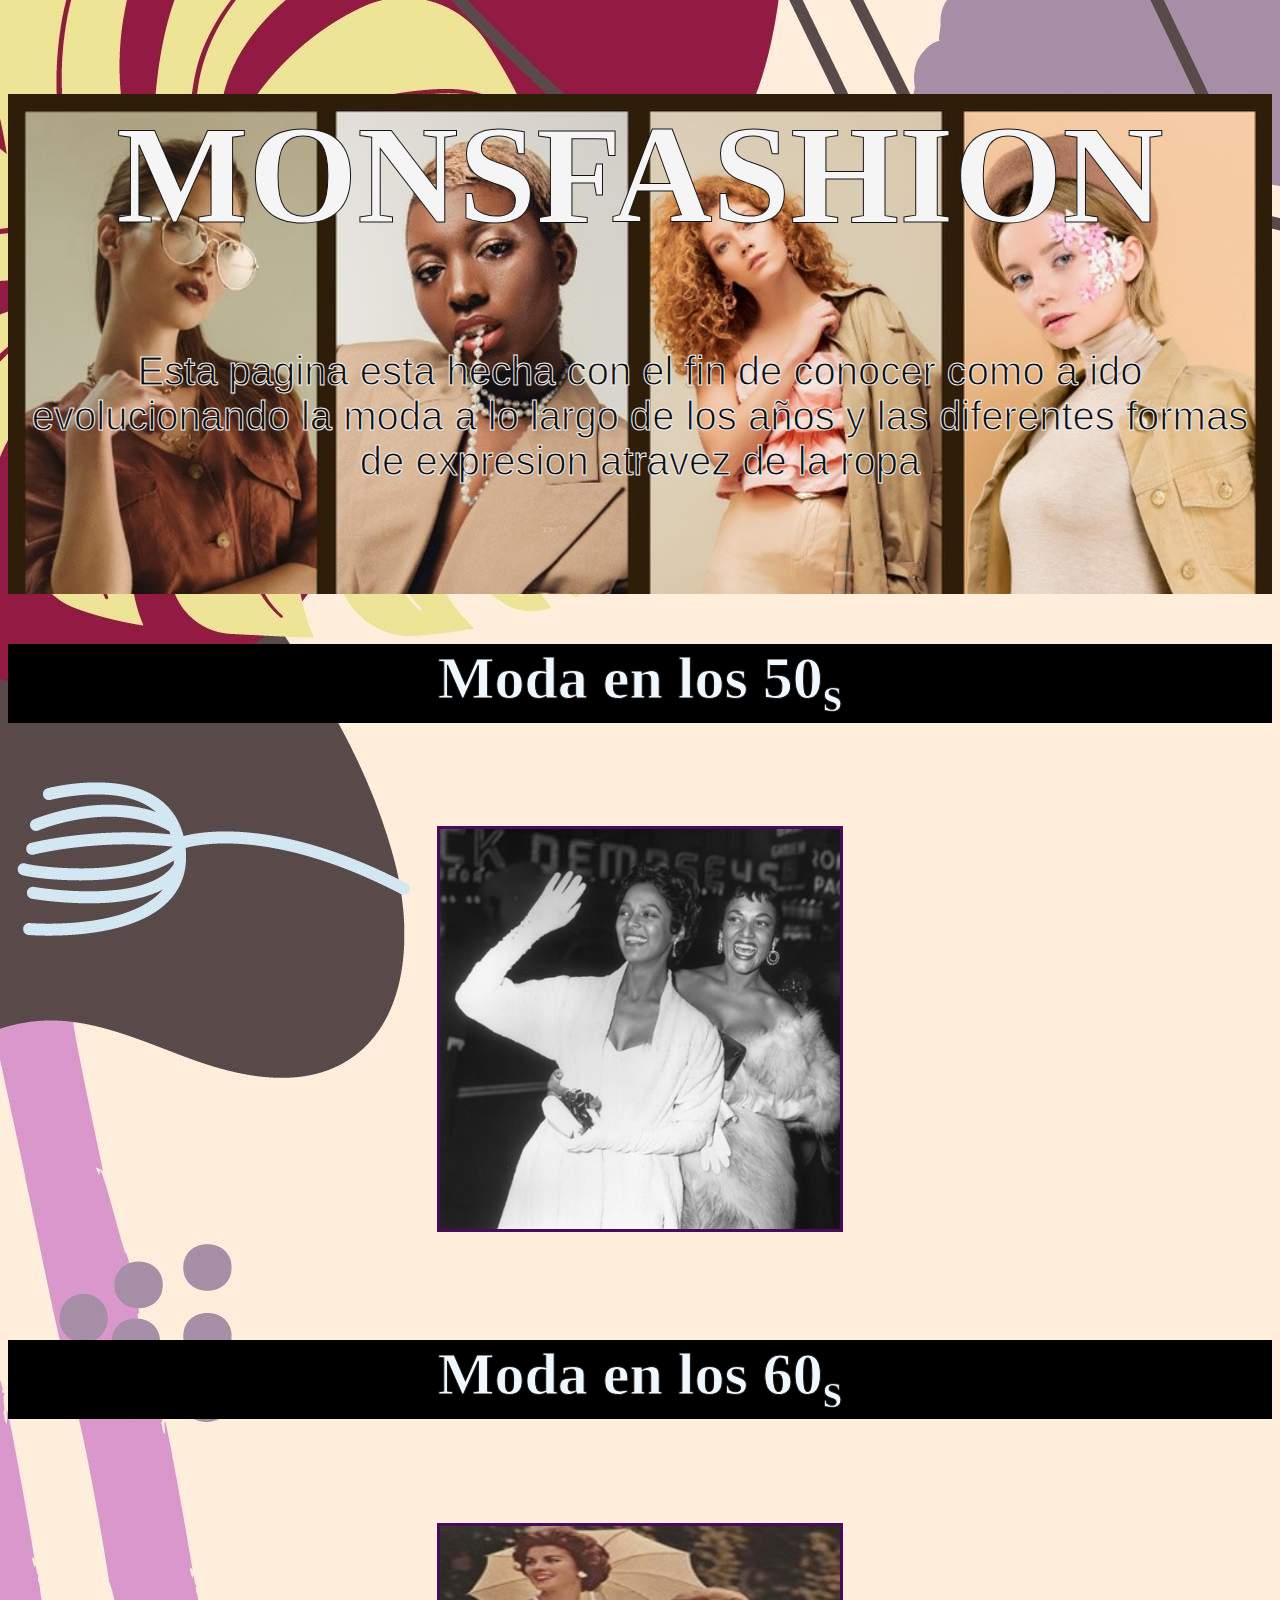
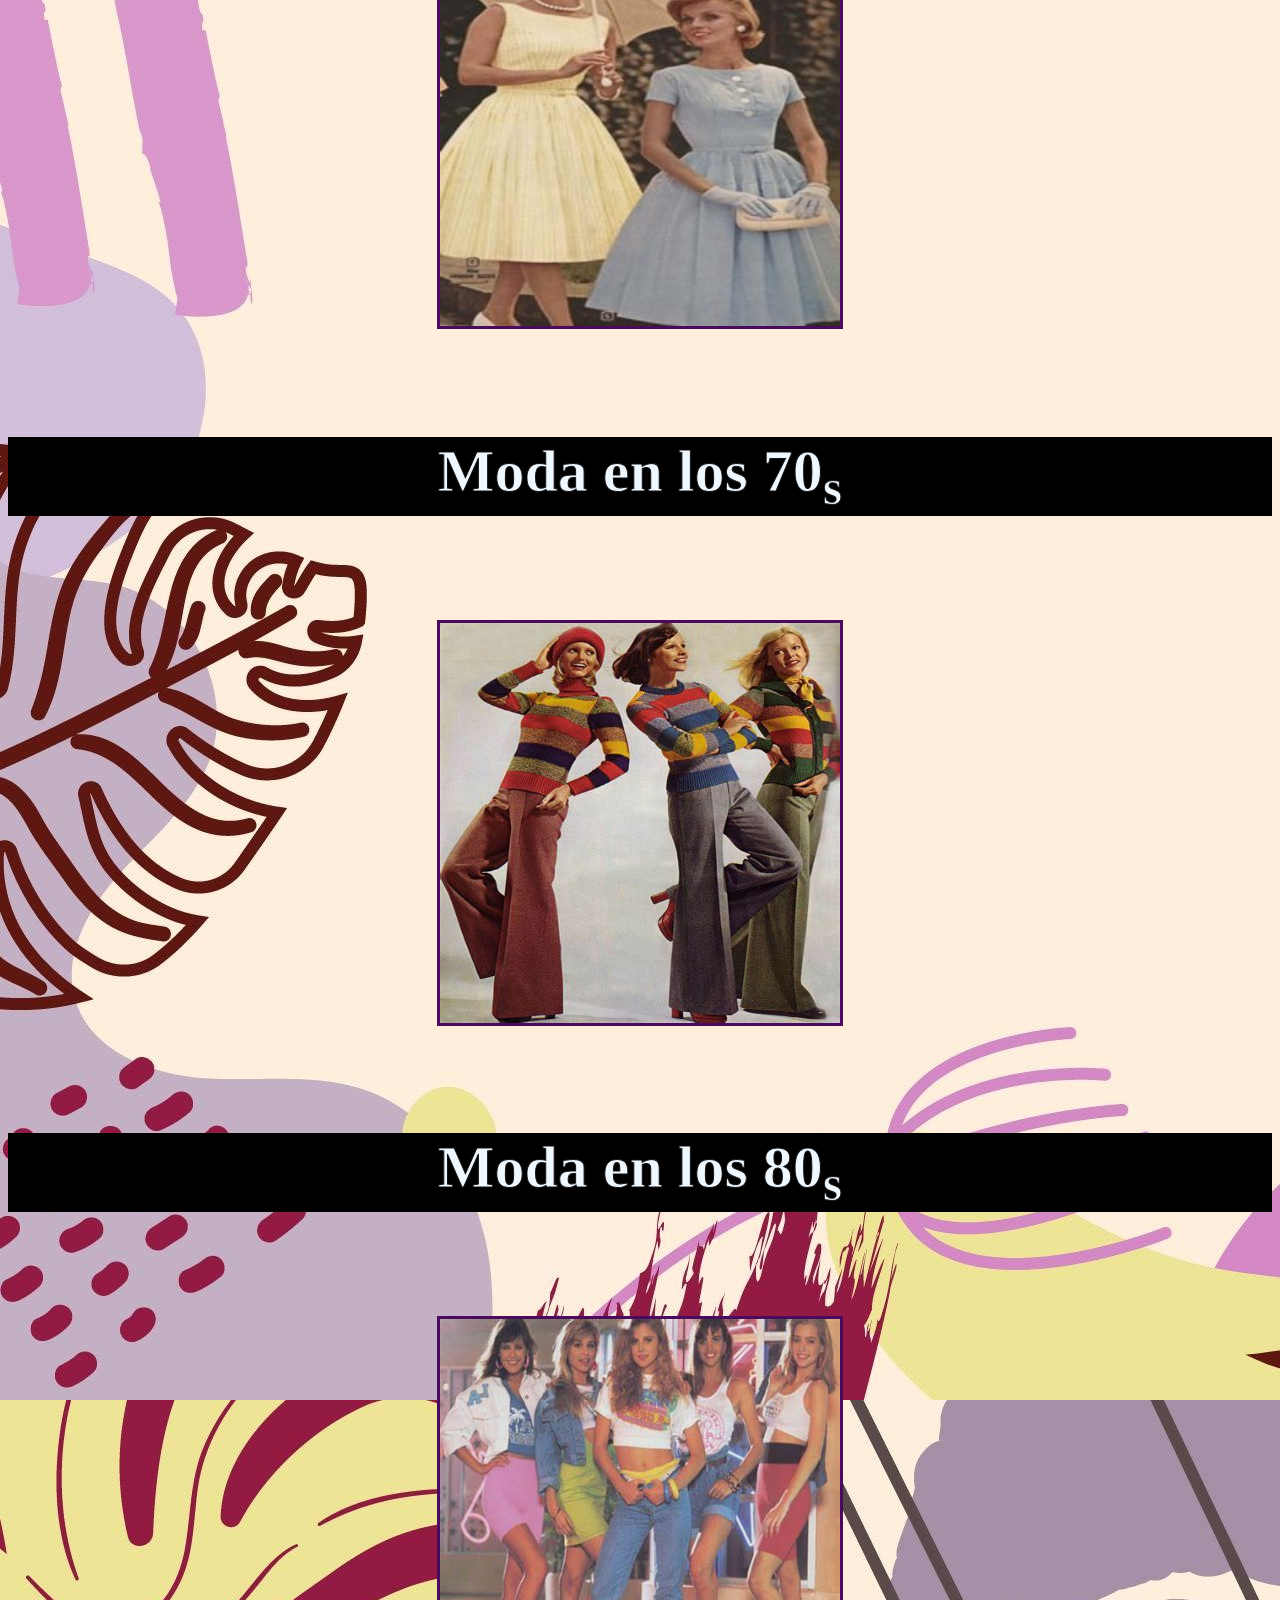
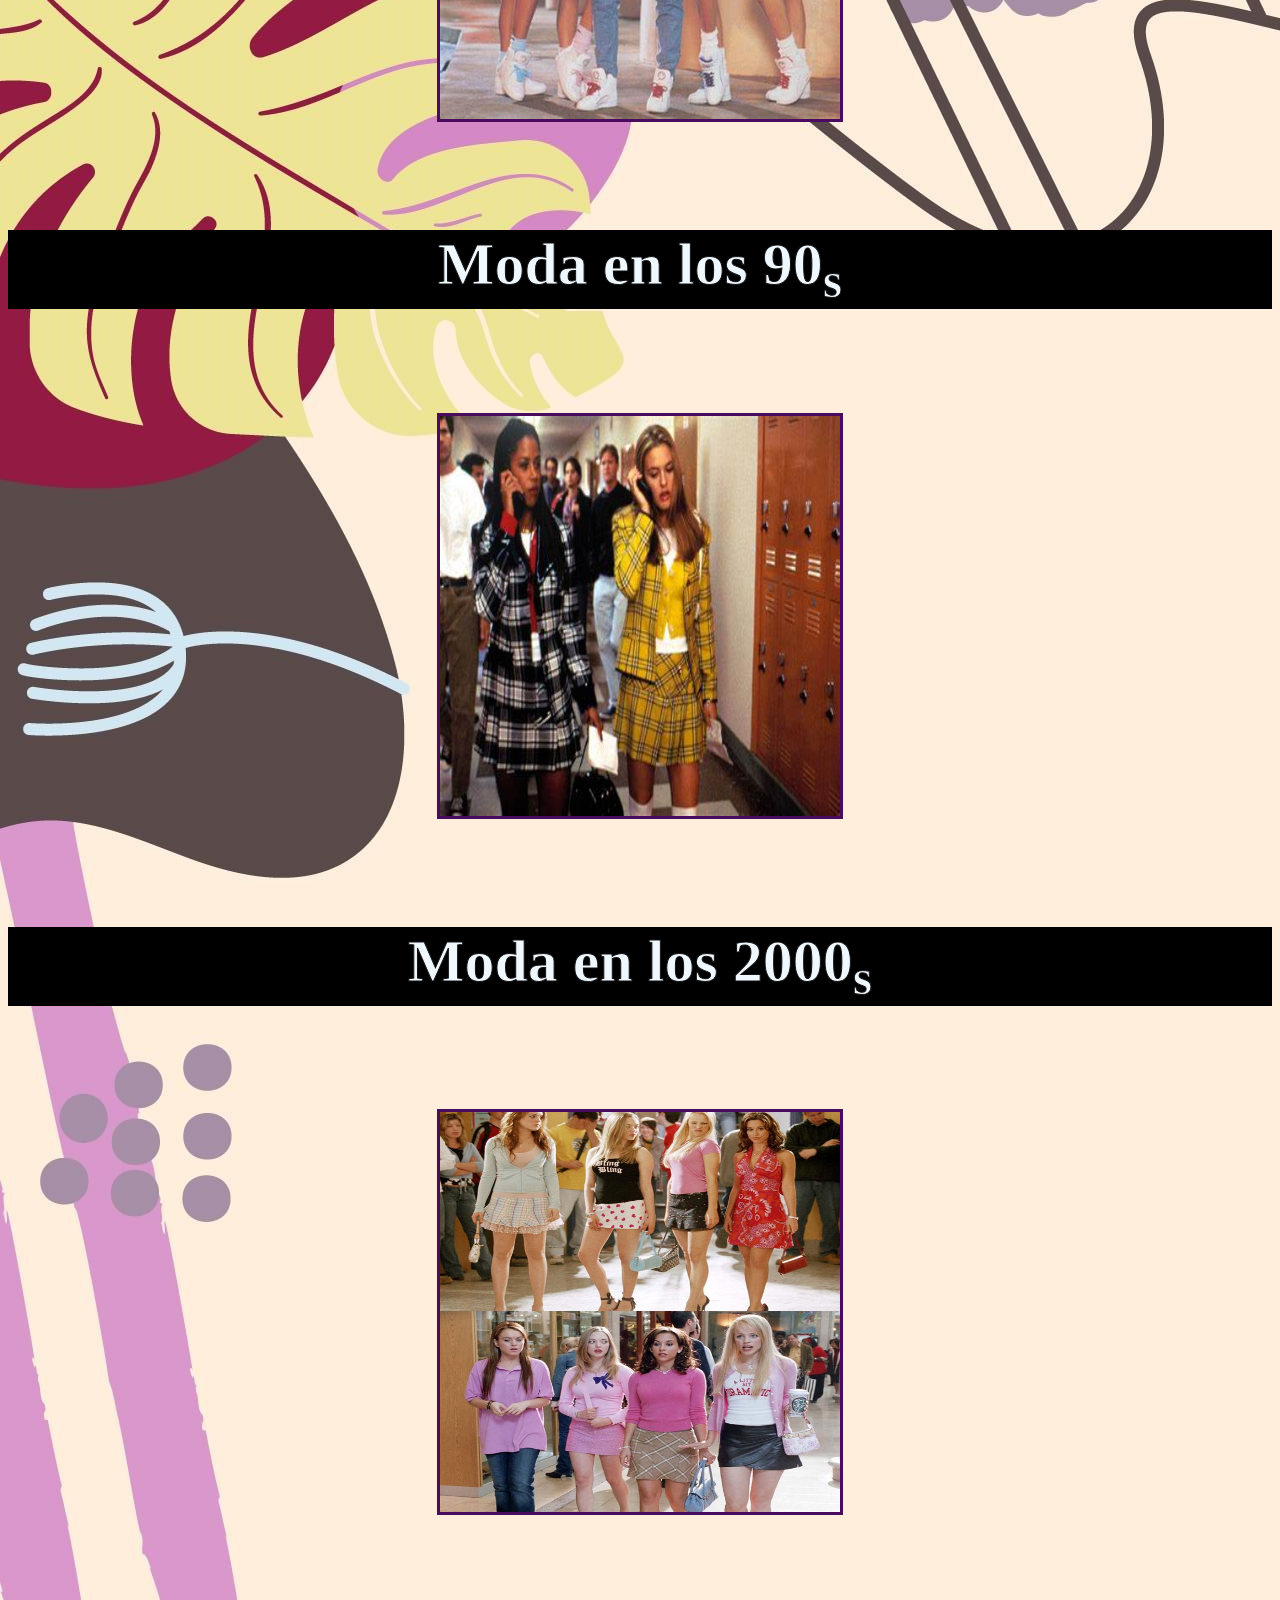
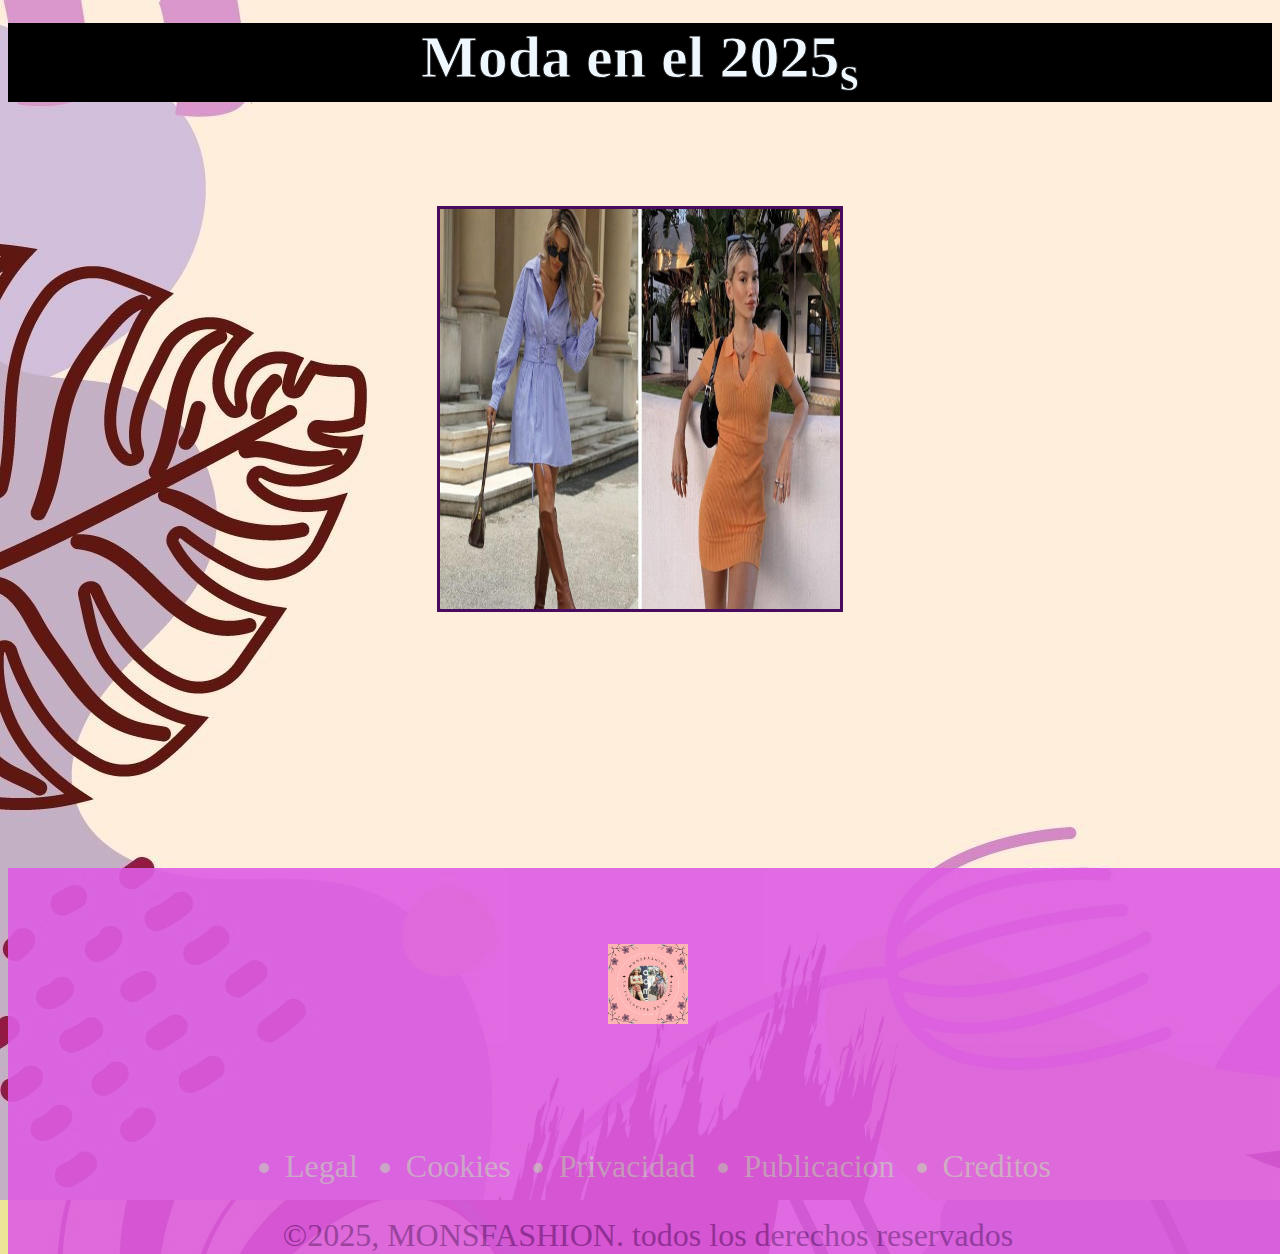
<file: index.html>
<!DOCTYPE html>
<html lang="en">
<head>
    <meta charset="UTF-8">
    <meta http-equiv="X-UA-Compatible" content="IE=edge">
    <meta name="viewport" content="width=device-width, initial-scale=1.0">
    <title>MONSFASHION</title>
    <link rel="icon" href="img/logo.png">
    <link rel="stylesheet" href="style.css">
</head>
<body>
    <section>
<h1 >MONSFASHION</h1>
<p class="titulo">Esta pagina esta hecha con el fin de conocer como a ido evolucionando la moda a lo largo de los años y las diferentes formas 
    de expresion atravez de la ropa</p>
    </section>
    <center><h2>Moda en los 50<sub>s</sub></h2></center>
    <br><br><br>
    <center><a href="50s.html"><img src="img/1. 50s.jpg" height="400px" width="400px"></a></center>
    <br><br><br>
    <center><h2>Moda en los 60<sub>s</sub></h2></center>
    <br><br><br>
    <center><a href="60s.html"><img src="img/1.60s.jpg" height="400px" width="400px"></a></center>
    <br><br><br>
    <center><h2>Moda en los 70<sub>s</sub></h2></center>
    <br><br><br>
    <center><a href="70s.html"><img src="img/años 70.jpg" height="400px" width="400px"></a></center>
    <br><br><br>
    <center><h2>Moda en los 80<sub>s</sub></h2></center>
    <br><br><br>
    <center><a href="80s.html"><img src="img/80 años.jpg" height="400px" width="400px"></a></center>
    <br><br><br>
    <center><h2>Moda en los 90<sub>s</sub></h2></center>
    <br><br><br>
    <center><a href="90s.html"><img src="img/90s.jpg"   height="400px"  width="400px"></a></center>
    <br><br><br>
    <center><h2>Moda en los 2000<sub>s</sub></h2></center>
    <br><br><br>
    <center><a href="2000.html"><img src="img/200s.jpg" height="400px" width="400px"></a></center>
    <br><br><br>
    <center><h2>Moda en el 2025<sub>s</sub></h2></center>
    <br><br><br>
    <center><a href="2025.html"><img src="img/2025.jpg" height="400px" width="400px"></a></center>
<br> <br><br><br><br><br> <br><br><br><br><br><br><br><br>
   <footer>
        <div class="social-icons-container">
            <a href="https://www.youtube.com/watch?v=HRvy6U5YNKM" target="_blank" class="social-icon"></a> 
        </div>
        <ul class="footer-menu-container">
            <li class="menu-item">Legal</li>
            <li class="menu-item">Cookies</li>
            <li class="menu-item">Privacidad</li>
            <li class="menu-item">Publicacion</li>
            <li class="menu-item">Creditos</li>
        </ul>
       <center><span class="copyright">&copy;2025, MONSFASHION. todos los derechos reservados</span></center>
             </footer> 
    
</body>
</html>
</file>
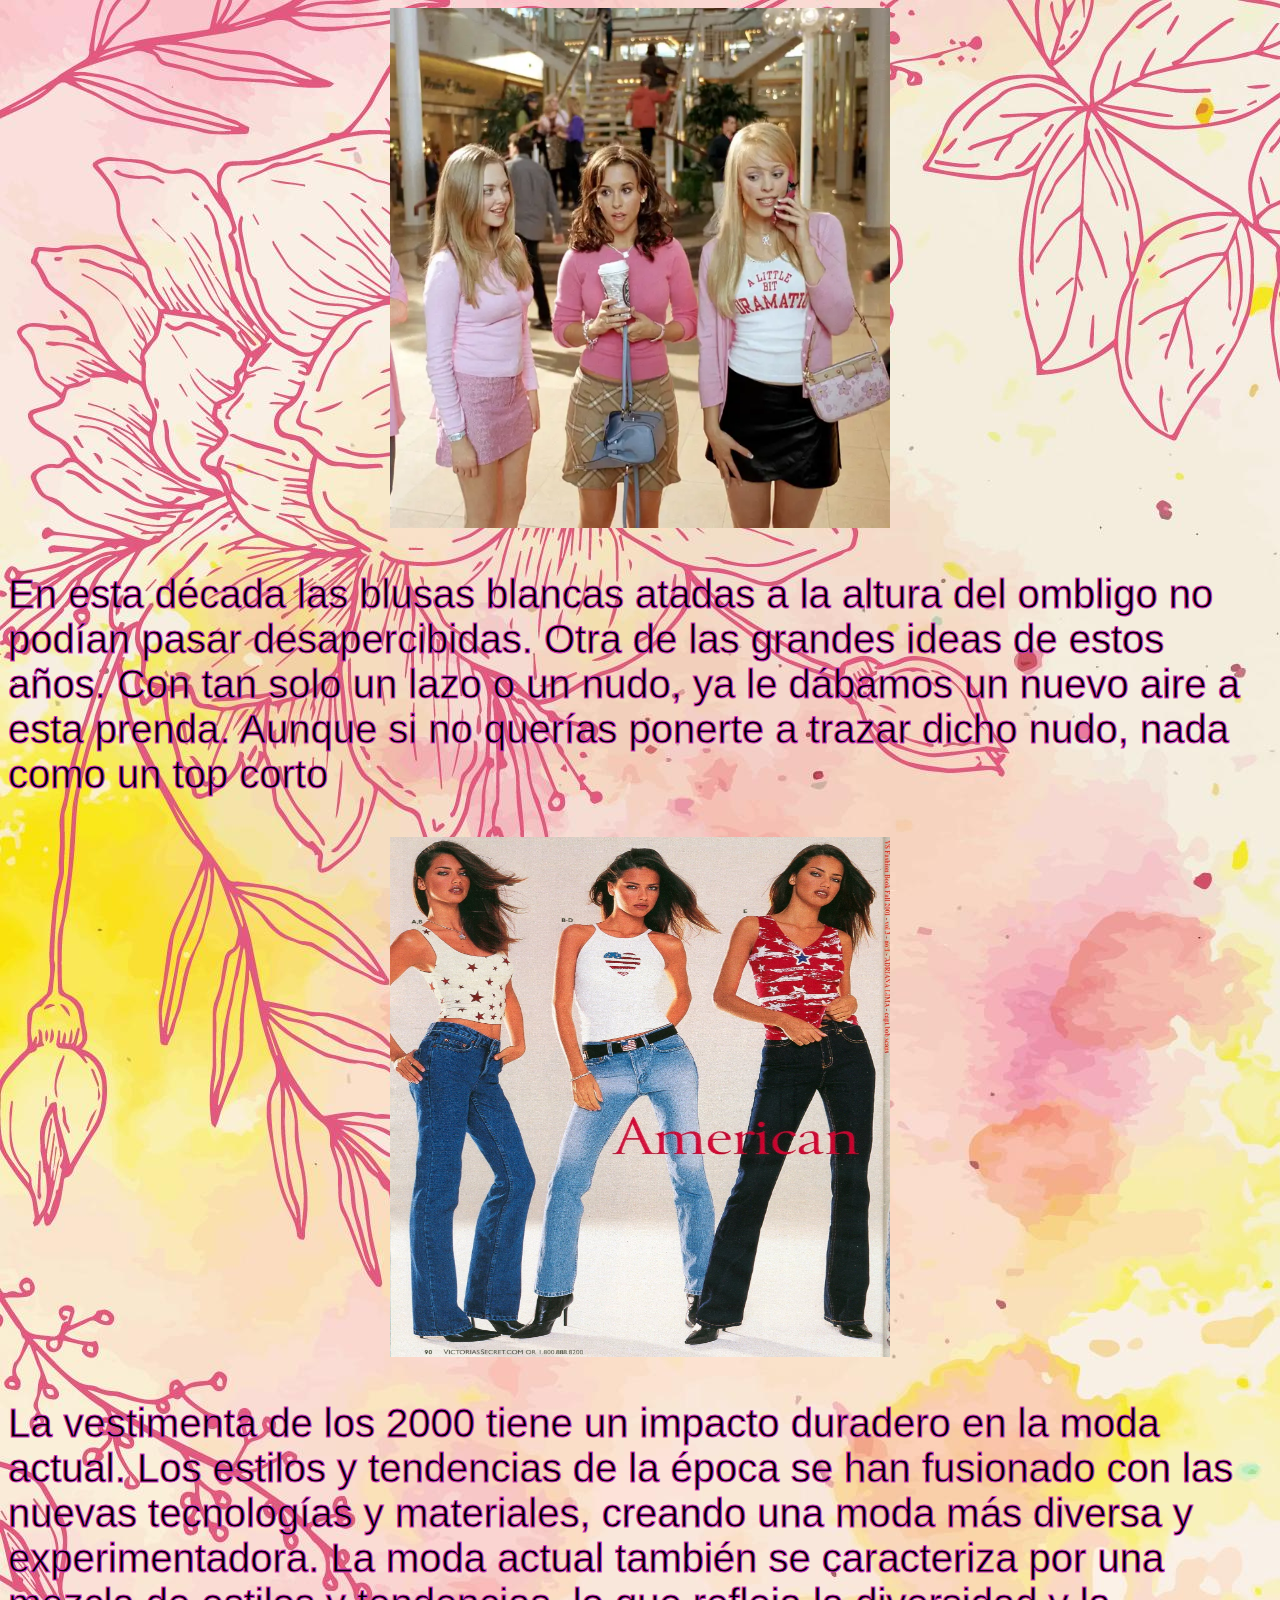
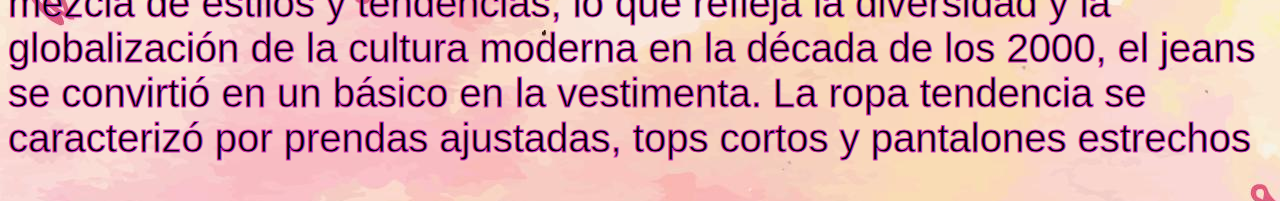
<file: 2000.html>
<!DOCTYPE html>
<html lang="en">
<head>
    <meta charset="UTF-8">
    <meta name="viewport" content="width=device-width, initial-scale=1.0">
    <title>MONSFASHION.MODA EN LOS 2000s</title>
    <link rel="stylesheet" href="style2.css">
     <link rel="icon" href="img/logo.png">
</head>
<body>
    <center><img src="img/2000s.webp" height="400px" width="400px"></center>
    <p>En esta década las blusas blancas atadas a la altura del ombligo no podían pasar desapercibidas. Otra de las grandes ideas de estos años. Con tan solo un lazo o un nudo, ya le dábamos un nuevo aire a esta prenda. Aunque si no querías ponerte a trazar dicho nudo, nada como un top corto</p>
    <center><img src="img/2000s 1.jpg" height="400px" width="400px"></center>
    <p>La vestimenta de los 2000 tiene un impacto duradero en la moda actual. Los estilos y tendencias de la época se han fusionado con las nuevas tecnologías y materiales, creando una moda más diversa y experimentadora. La moda actual también se caracteriza por una mezcla de estilos y tendencias, lo que refleja la diversidad y la globalización de la cultura moderna en la década de los 2000, el jeans se convirtió en un básico en la vestimenta. La ropa tendencia se caracterizó por prendas ajustadas, tops cortos y pantalones estrechos</p>
    
    
</body>
</html>
</file>
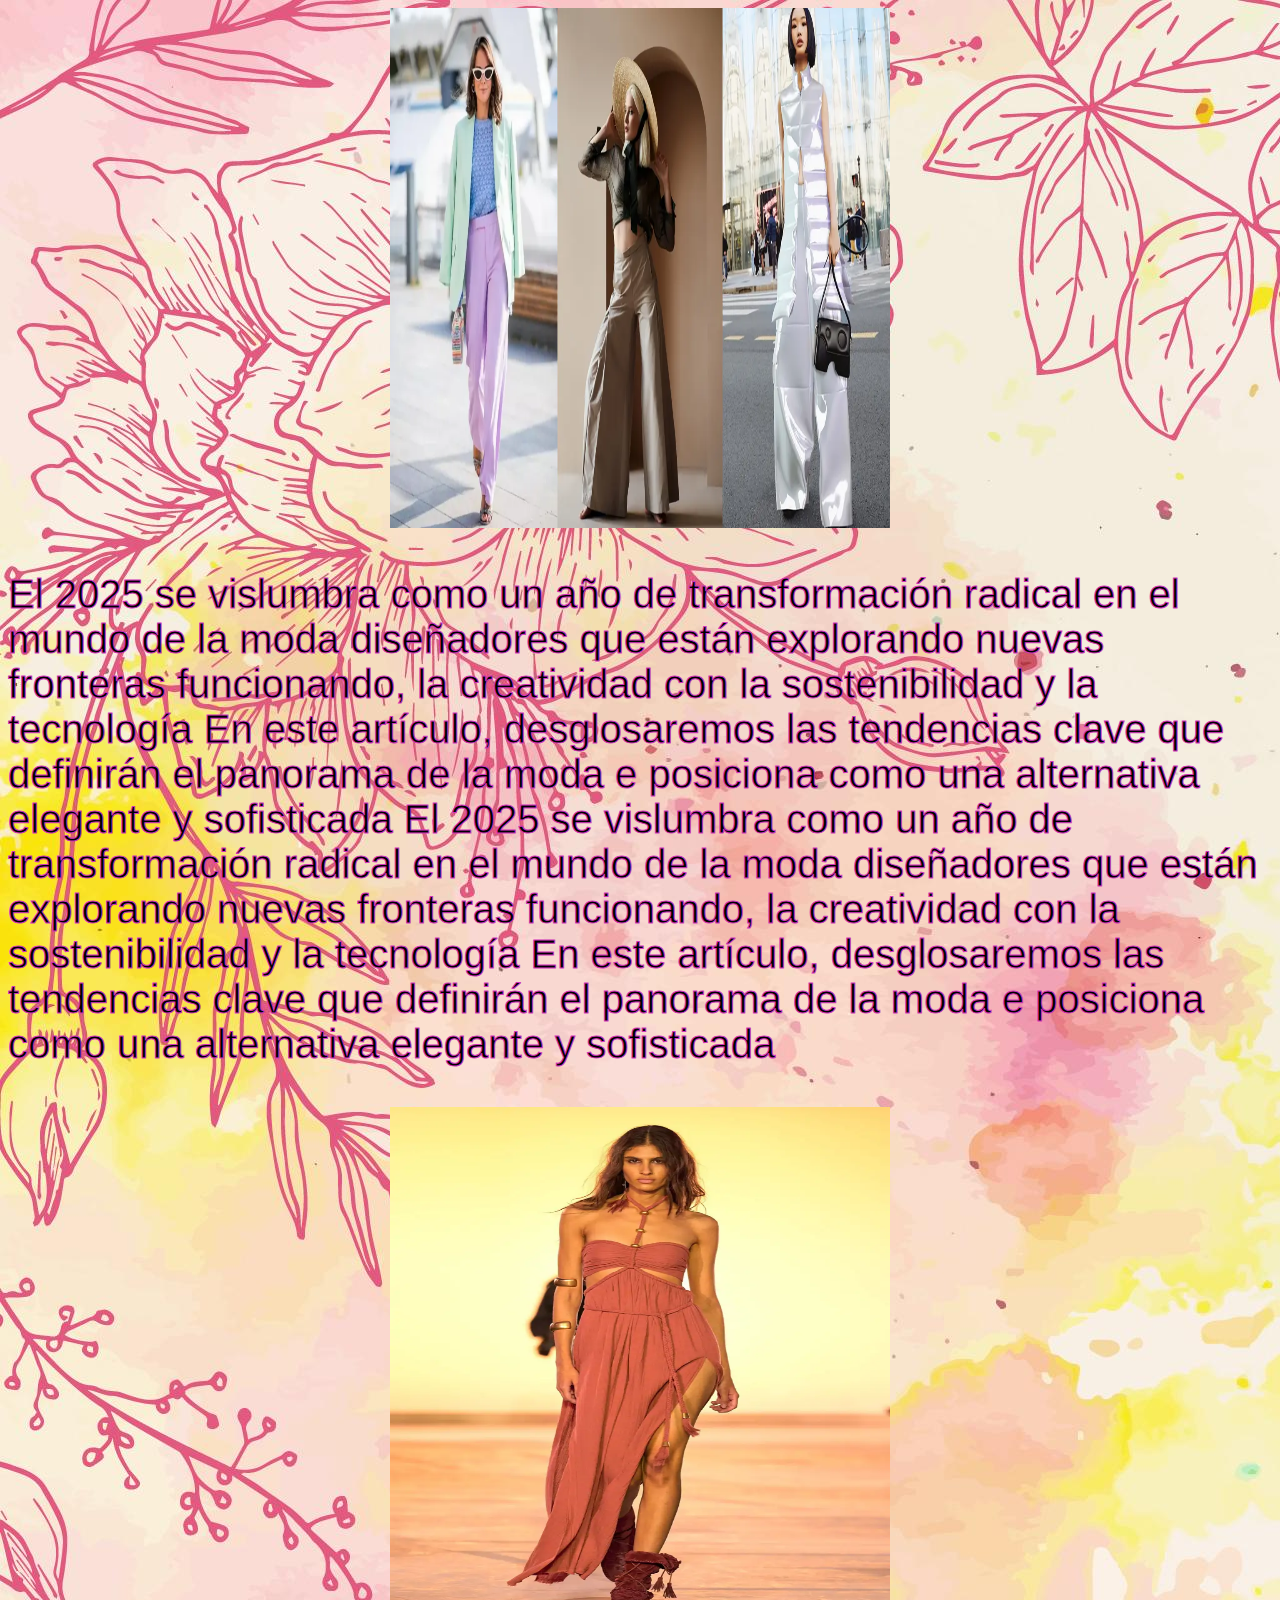
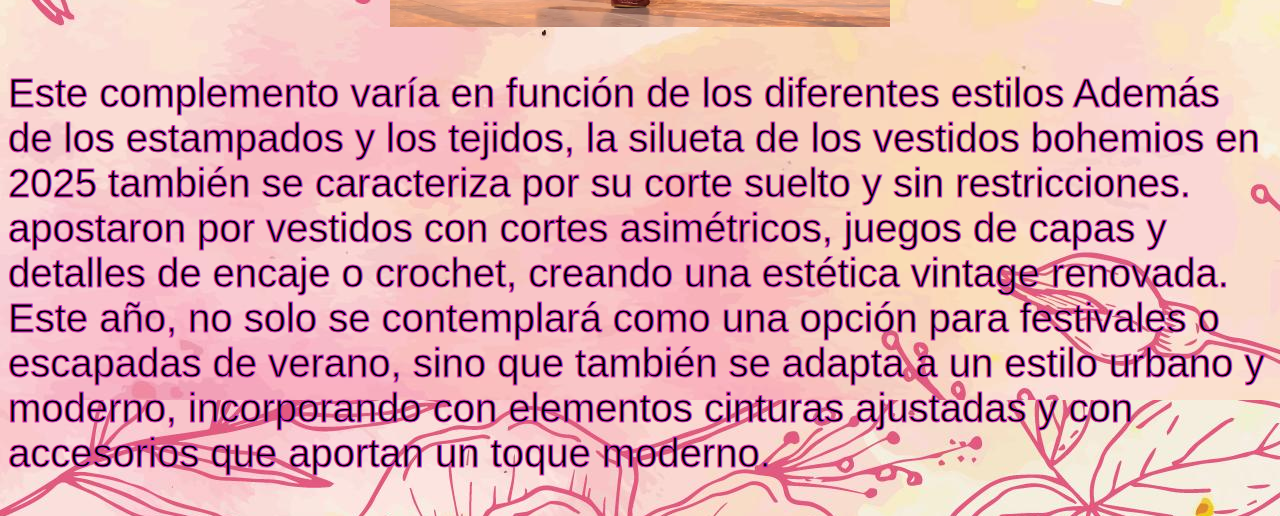
<file: 2025.html>
<!DOCTYPE html>
<html lang="en">
<head>
    <meta charset="UTF-8">
    <meta name="viewport" content="width=device-width, initial-scale=1.0">
    <title>MONSFASHION.MODA EN LOS 2025s</title>
    <link rel="stylesheet" href="style2.css">
     <link rel="icon" href="img/logo.png">
</head>
<body>
    <center><img src="img/2025.webp" height="400px" width="500px"></center>
    <p>El 2025 se vislumbra como un año de transformación radical en el mundo de la moda diseñadores que están explorando  nuevas fronteras funcionando, la creatividad con la sostenibilidad y la tecnología En este artículo, desglosaremos las tendencias clave que definirán el panorama de la moda e posiciona como una alternativa elegante y sofisticada El 2025 se vislumbra como un año de transformación radical en el mundo de la moda diseñadores que están explorando  nuevas fronteras funcionando, la creatividad con la sostenibilidad y la tecnología En este artículo, desglosaremos las tendencias clave que definirán el panorama de la moda e posiciona como una alternativa elegante y sofisticada </p>
    <center><img src="img/2025s 5.webp" height="400px" width="400px"></center>
    <p>Este complemento varía en función de los diferentes estilos Además de los estampados y los tejidos, la silueta de los vestidos bohemios en 2025 también se caracteriza por su corte suelto y sin restricciones.  apostaron por vestidos con cortes asimétricos, juegos de capas y detalles de encaje o crochet, creando una estética vintage renovada. Este año, no solo se contemplará como una opción para festivales o escapadas de verano, sino que también se adapta a un estilo urbano y moderno, incorporando con elementos cinturas ajustadas y con accesorios que aportan un toque moderno. </p>
    
    
    
</body>
</html>
</file>
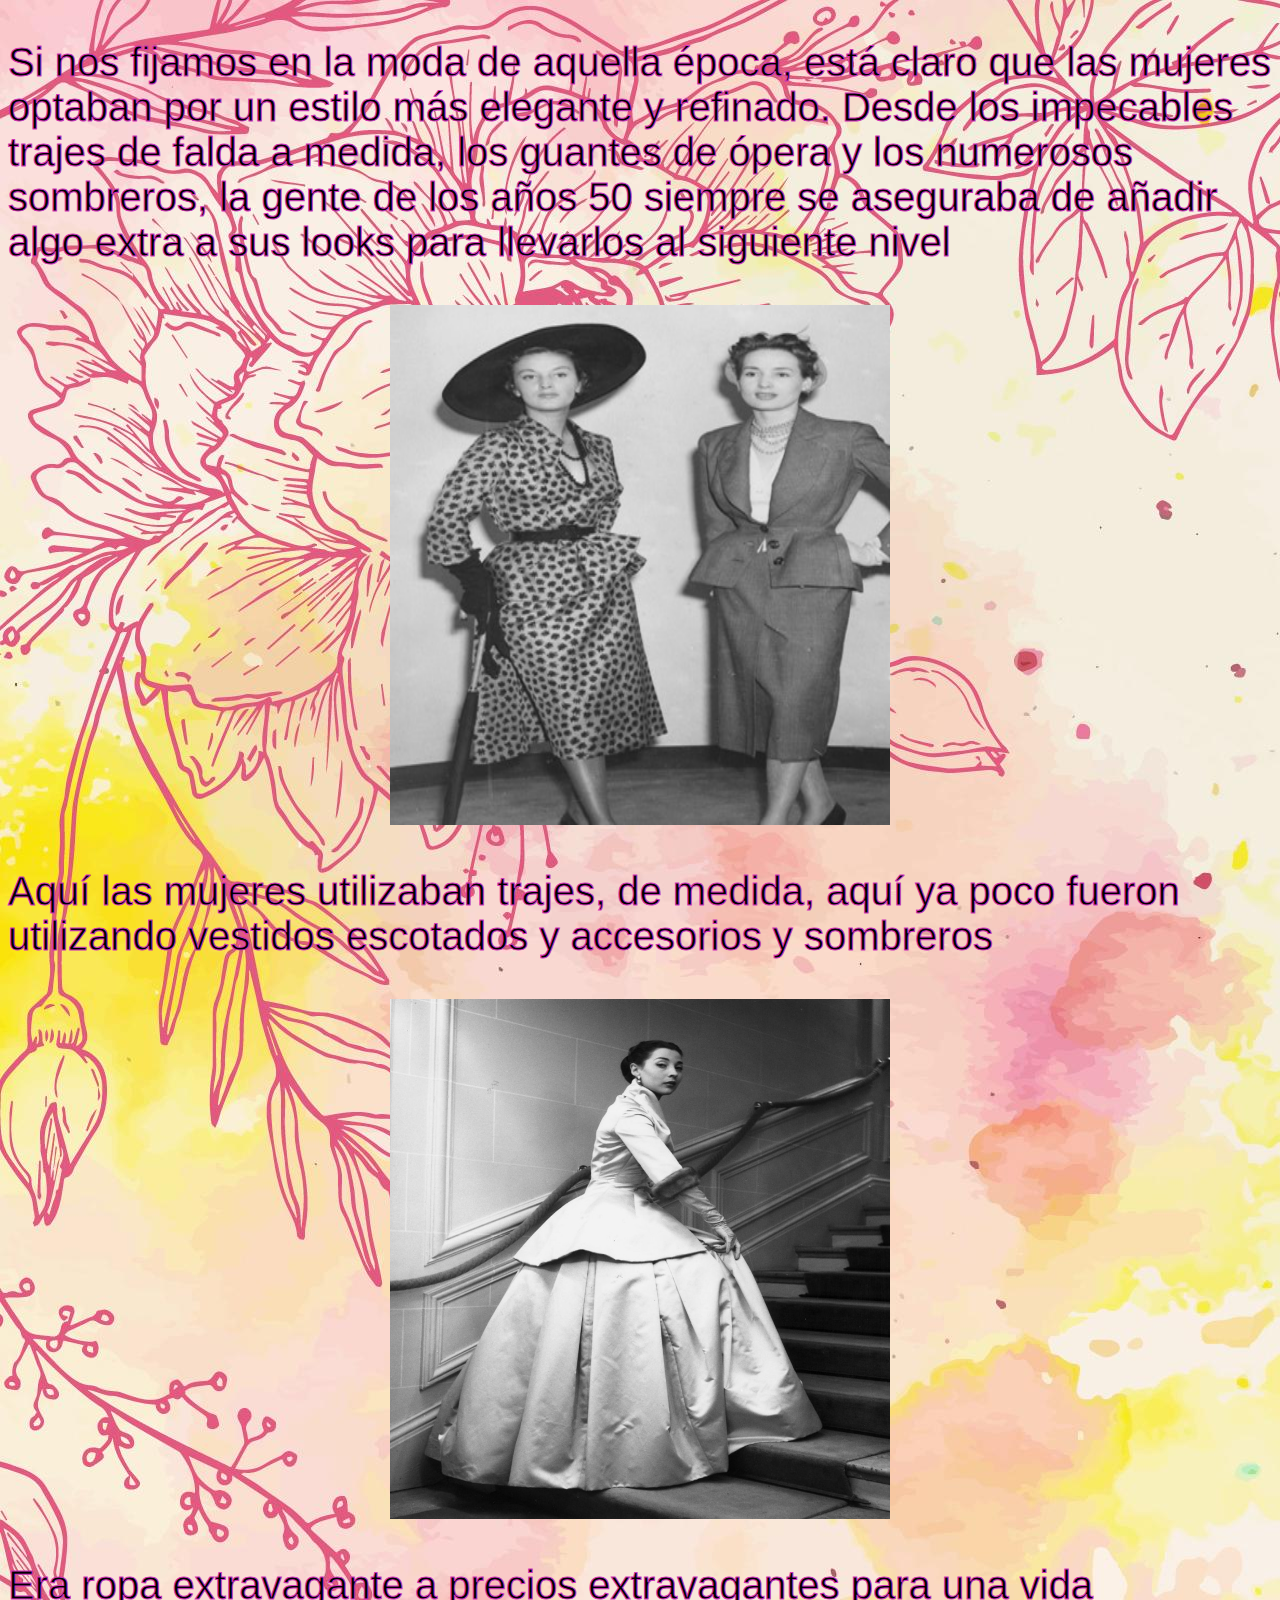
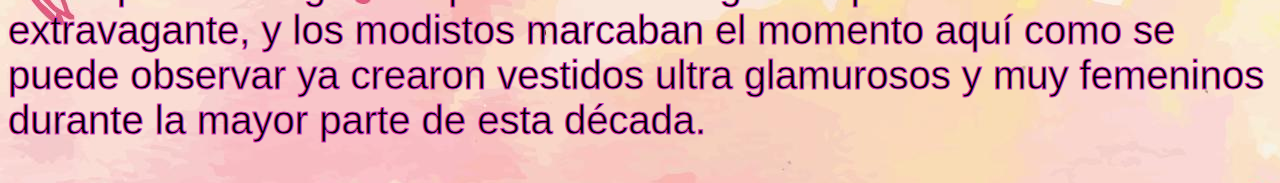
<file: 50s.html>
<!DOCTYPE html>
<html lang="en">
<head>
    <meta charset="UTF-8">
    <meta name="viewport" content="width=device-width, initial-scale=1.0">
    <link rel="stylesheet" href="style2.css">
    <title>MONSFASHION.MODA EN LOS 50s</title>
     <link rel="icon" href="img/logo.png">
</head>
<body>
    <p>Si nos fijamos en la moda de aquella época, está claro que las mujeres optaban por un estilo más elegante y refinado. Desde los impecables trajes de falda a medida, los guantes de ópera y los numerosos sombreros, la gente de los años 50 siempre se aseguraba de añadir algo extra a sus looks para llevarlos al siguiente nivel</p>
     <center><img src="img/2.50s.jpg"></center>
     
    <P>Aquí las mujeres utilizaban trajes, de medida, aquí ya poco fueron utilizando vestidos escotados y accesorios y sombreros </P>
   <center> <img src="img/3.50S.jpg" height="300px" width="400px"></center>
    <P> Era ropa extravagante a precios extravagantes para una vida extravagante, y los modistos marcaban el momento aquí como se puede observar ya crearon vestidos ultra glamurosos y muy femeninos durante la mayor parte de esta década.</P>



</body>
</html>
</file>
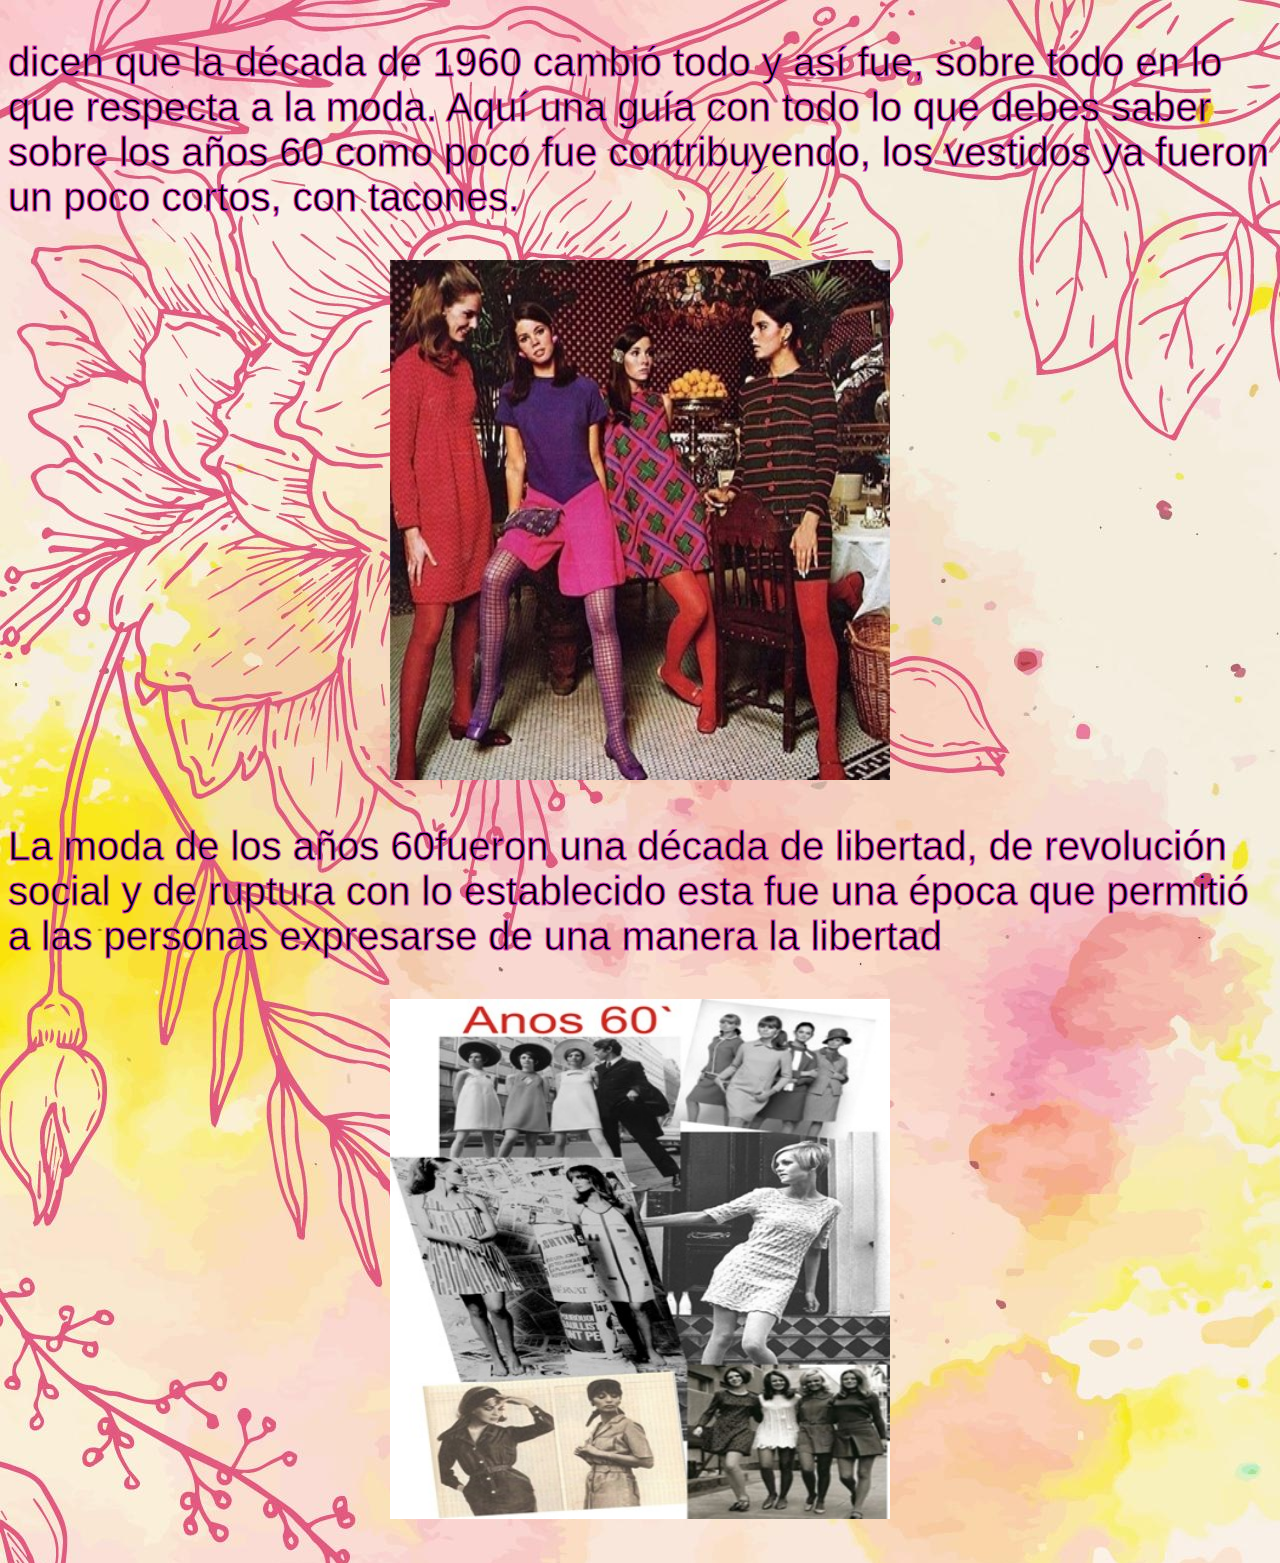
<file: 60s.html>
<!DOCTYPE html>
<html lang="en">
<head>
    <meta charset="UTF-8">
    <meta name="viewport" content="width=device-width, initial-scale=1.0">
    <title>MONSFASHION.MODA EN LOS 60</title>
    <link rel="stylesheet" href="style2.css">
     <link rel="icon" href="img/logo.png">
</head>
<body>
    <p>dicen que la década de 1960 cambió todo y así fue, sobre todo en lo que respecta a la moda. Aquí una guía con todo lo que debes saber sobre los años 60 como poco fue contribuyendo, los vestidos ya fueron un poco cortos, con tacones.
     <center><img src="img/2.60s.jpg"></center>
     <p>La moda de los años 60fueron una década de libertad, de revolución social y de ruptura con lo establecido esta fue una época que permitió a las personas expresarse de una manera la libertad</p>
    <center><img src="img/60años.jpg"></center>

    </p>
</body>
</html>
</file>
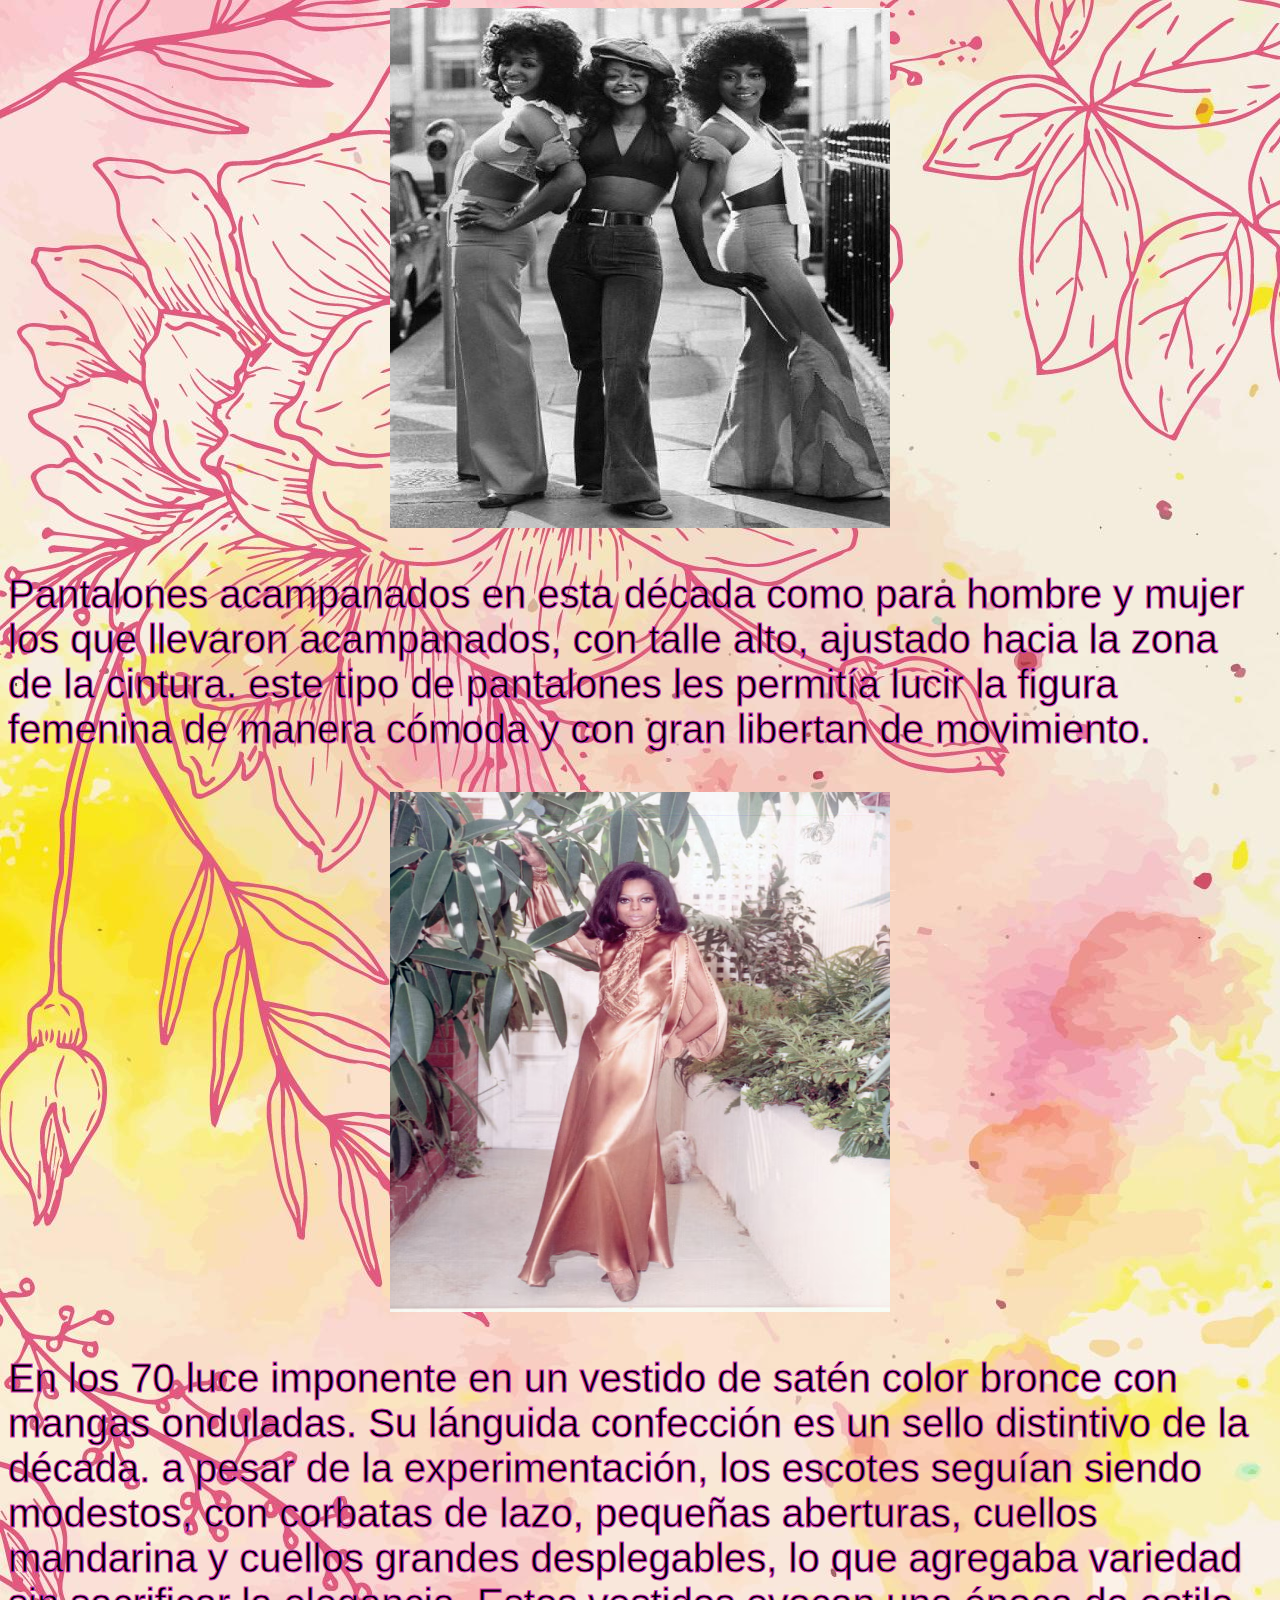
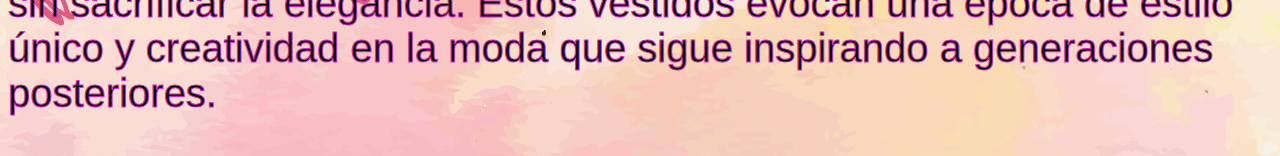
<file: 70s.html>
<!DOCTYPE html>
<html lang="en">
<head>
    <meta charset="UTF-8">
    <meta name="viewport" content="width=device-width, initial-scale=1.0">
    <title>MONSFASHION.MODA EN LOS 70</title>
    <link rel="stylesheet" href="style2.css">
      <link rel="icon" href="img/logo.png">
</head>
<body>
    <center><img src="img/años70.png" height="400px" width="400px"></center>
    <p>Pantalones acampanados en esta década como para hombre y mujer los que llevaron acampanados, con talle alto, ajustado hacia la zona de la cintura. este tipo de pantalones les permitía lucir la figura femenina de manera cómoda y con gran libertan de movimiento.</p>
    <center><img src="img/moda 70.avif" height="400px"  width="400px"></center>
    <p>En los 70 luce imponente en un vestido de satén color bronce con mangas onduladas. Su lánguida confección es un sello distintivo de la década. a pesar de la experimentación, los escotes seguían siendo modestos, con corbatas de lazo, pequeñas aberturas, cuellos mandarina y cuellos grandes desplegables, lo que agregaba variedad sin sacrificar la elegancia. Estos vestidos evocan una época de estilo único y creatividad en la moda que sigue inspirando a generaciones posteriores.</p>




    
</body>
</html>
</file>
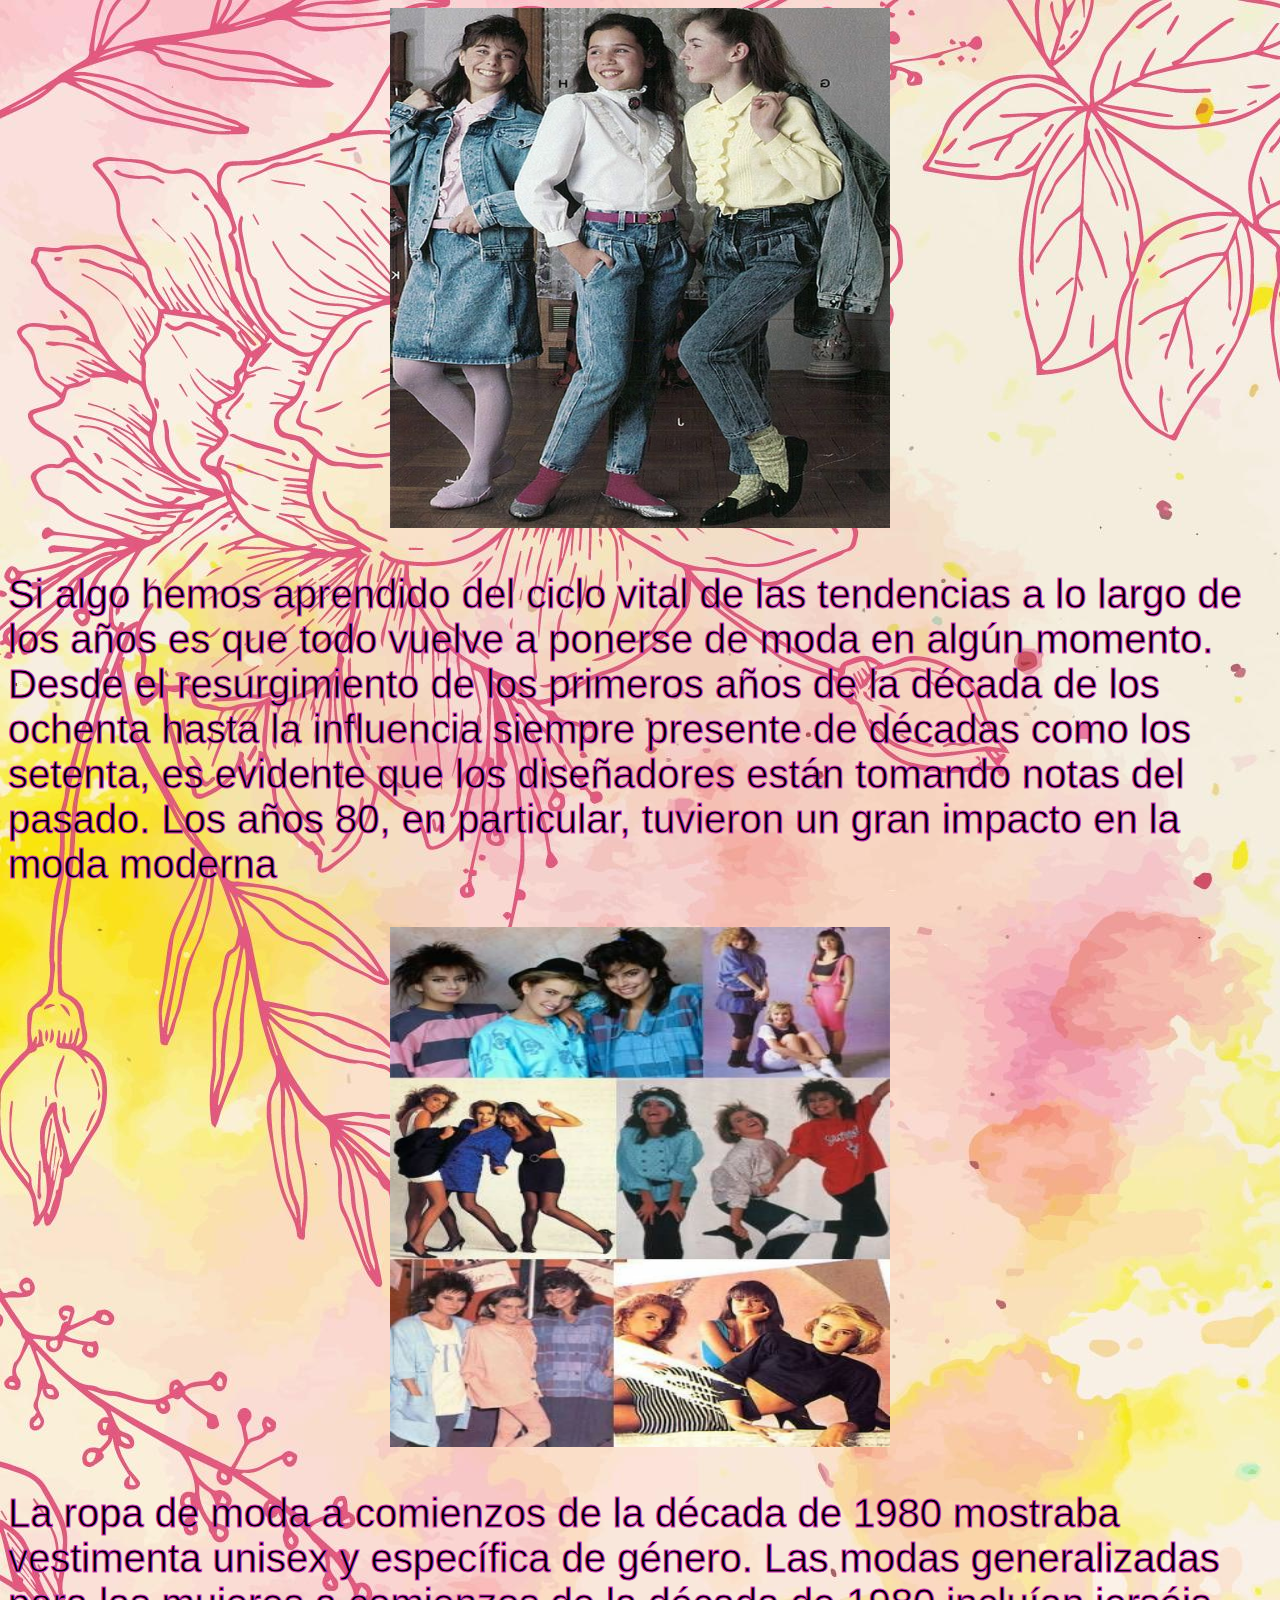
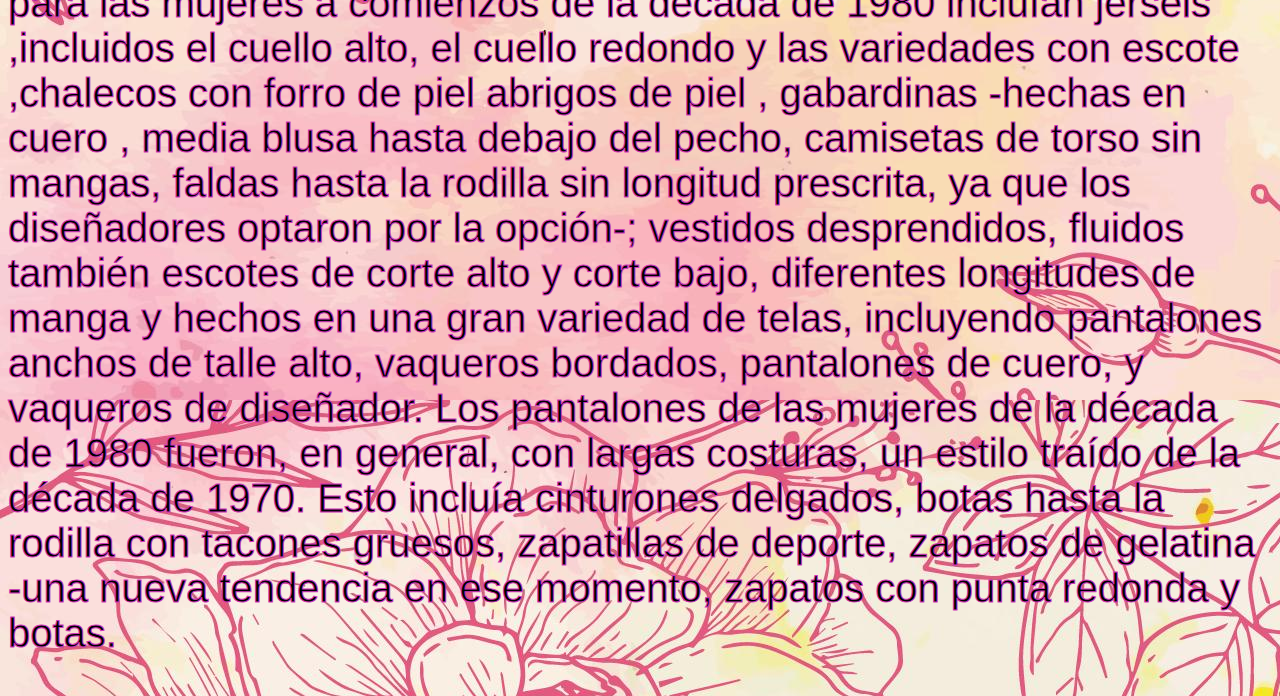
<file: 80s.html>
<!DOCTYPE html>
<html lang="en">
<head>
    <meta charset="UTF-8">
    <meta name="viewport" content="width=device-width, initial-scale=1.0">
    <title>MONSFASHION.MODA EN LOS 80</title>
    <link rel="stylesheet" href="style2.css">
     <link rel="icon" href="img/logo.png">
</head>
<body>
    <center><img src="img/80s 2.jpg" height="400px" width="300px"></center>
    <p>Si algo hemos aprendido del ciclo vital de las tendencias a lo largo de los años es que todo vuelve a ponerse de moda en algún momento. Desde el resurgimiento de los primeros años de la década de los ochenta hasta la influencia siempre presente de décadas como los setenta, es evidente que los diseñadores están tomando notas del pasado. Los años 80, en particular, tuvieron un gran impacto en la moda moderna</p>
    <center><img src="img/80s 3.jpg" height="400px" width="300px"></center>
    <p>La ropa de moda a comienzos de la década de 1980 mostraba vestimenta unisex y específica de género. Las modas generalizadas para las mujeres a comienzos de la década de 1980 incluían jerséis ,incluidos el cuello alto, el cuello redondo y las variedades con escote ,chalecos con forro de piel abrigos de piel , gabardinas -hechas en cuero , media blusa hasta debajo del pecho, camisetas de torso sin mangas, faldas hasta la rodilla sin longitud prescrita, ya que los diseñadores optaron por la opción-; vestidos desprendidos, fluidos también escotes de corte alto y corte bajo, diferentes longitudes de manga y hechos en una gran variedad de telas, incluyendo  pantalones anchos de talle alto, vaqueros bordados, pantalones de cuero, y vaqueros de diseñador. Los pantalones de las mujeres de la década de 1980 fueron, en general, con largas costuras, un estilo traído de la década de 1970. 
 Esto incluía cinturones delgados, botas hasta la rodilla con tacones gruesos, zapatillas de deporte, zapatos de gelatina -una nueva tendencia en ese momento, zapatos con punta redonda y botas.
</p>



    
</body>
</html>
</file>
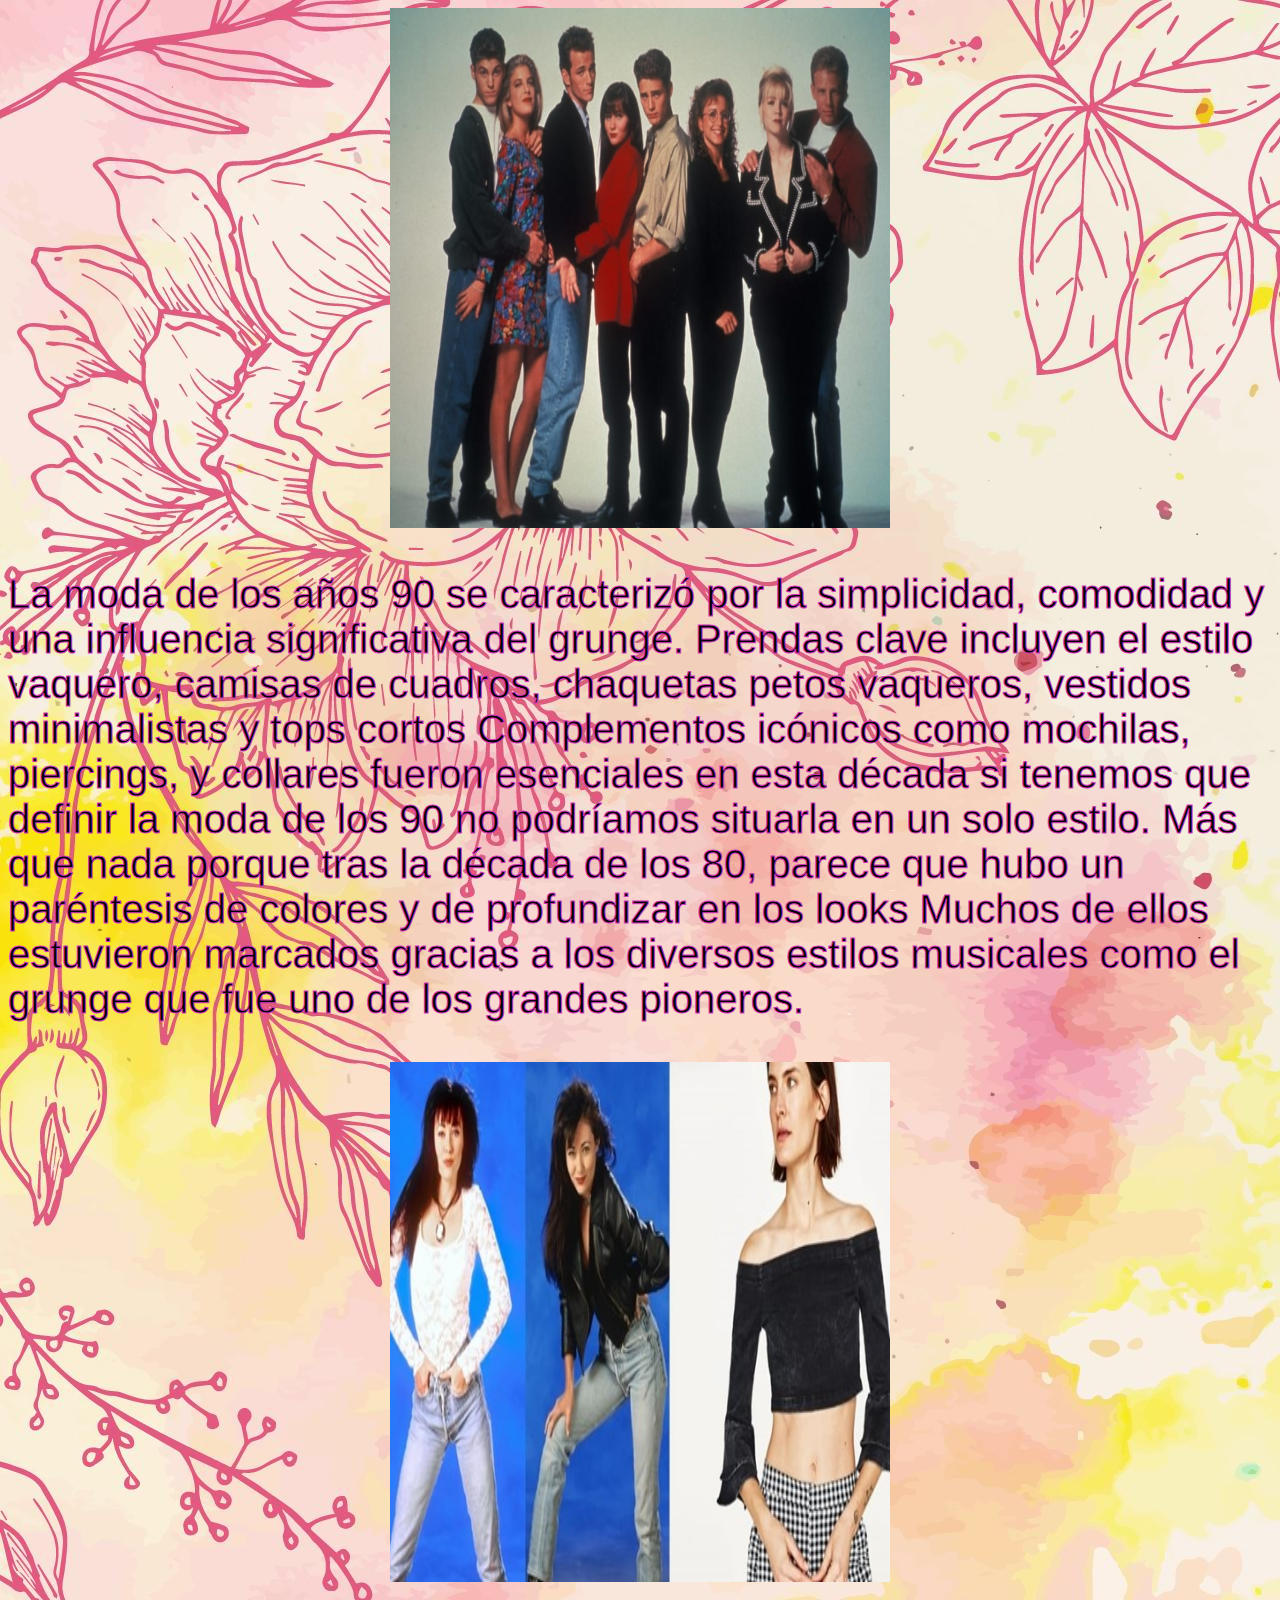
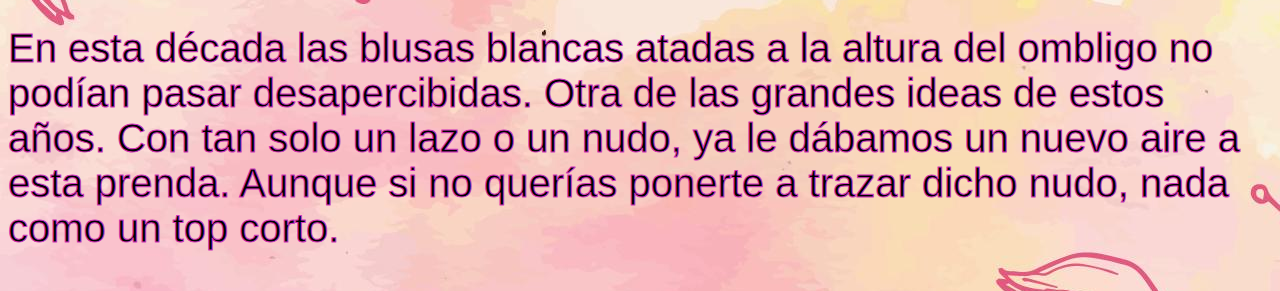
<file: 90s.html>
<!DOCTYPE html>
<html lang="en">
<head>
    <meta charset="UTF-8">
    <meta name="viewport" content="width=device-width, initial-scale=1.0">
    <title>MONSFASHION.MODA EN LOS 90</title>
    <link rel="stylesheet" href="style2.css">
     <link rel="icon" href="img/logo.png">
</head>
<body>
<center><img src="img/90s 1.jpg" height="400px" width="400px"></center>
<p>La moda de los años 90 se caracterizó por la simplicidad, comodidad y una influencia significativa del grunge. Prendas clave incluyen el estilo vaquero, camisas de cuadros, chaquetas petos vaqueros, vestidos minimalistas y tops cortos Complementos icónicos como mochilas, piercings, y collares fueron esenciales en esta década si tenemos que definir la moda de los 90 no podríamos situarla en un solo estilo. Más que nada porque tras la década de los 80, parece que hubo un paréntesis de colores y de profundizar en los looks Muchos de ellos estuvieron marcados gracias a los diversos estilos musicales como el grunge que fue uno de los grandes pioneros.</p>
<center><img src="img/Imagen1.jpg" height="400px" width="400px"></center>
<p>En esta década las blusas blancas atadas a la altura del ombligo no podían pasar desapercibidas. Otra de las grandes ideas de estos años. Con tan solo un lazo o un nudo, ya le dábamos un nuevo aire a esta prenda. Aunque si no querías ponerte a trazar dicho nudo, nada como un top corto.</p>



    
</body>
</html>
</file>
<file: style.css>
section{
   background-image: url(img/moda\ a.jpeg);
   background-size: cover;
   background-repeat: no-repeat;
   text-align: center;
   height: 500px;
   font-size: 70px;
   color: rgb(245, 245, 245);
   -webkit-text-stroke: 1px rgb(19, 18, 18);
}

.titulo{
    font-family: 'Franklin Gothic Medium', 'Arial Narrow', Arial, sans-serif;
    color: rgb(14, 14, 14);
    -webkit-text-stroke: 1px rgb(245, 242, 242);
}

h2{
    font-family: fantasy;
    font-size: 60px;
    background-color: black;
    color: aliceblue;
   -webkit-text-stroke: 1px rgb(19, 18, 18);
}



body{
    align-items: center;
    background-image: url(img/f1.jpg);
}


p{
    font-family: cursive;
    font-size: 40px;
    align-items: center;
}

footer{
    margin-top: auto;
    background-color: #dd5ce2;
    background-size: 500%;
    animation: fanimado 10s infinite;
    opacity: 0.9;
    color: rgb(197, 197, 189);
    font-size:xx-large; 
    width: 100%;
    position: absolute;
}

.social-icons-container, .footer-menu-container{
    display: flex;
    justify-content: center;
    align-items: center;
    flex-wrap: wrap;
    margin-bottom: 1rem;
}

.social-icon{
    border: none;
    width: 200px;
    height: 200px;
    border-radius: 50PX;
    background-image: url(img/logo.png);
    background-position: center;
    background-size: 40%;
    background-repeat: no-repeat;
    margin: 1rem;
}

.social-icon:hover{
  background-color: rgb(19, 19, 20);
filter: invert(1);
}

.menu-item{
  margin: 1rem 1.5rem;
  cursor: pointer;
  opacity: 0.7;
}

.menu-item:hover{
  opacity: 1;
}

.copyright{
  color: rgb(74, 10, 94);
  opacity: 0.5;
  text-align: center;
}
 
img{
    border: solid 3px rgb(74, 10, 94);
}

img {
    transition: transform 0.5s ease; /* Hace la animación más suave */
}

img:hover {
    transform: rotateY(180deg); /* Voltea la imagen al pasar el cursor */
}
</file>
<file: style2.css>
body{
    align-items: center;
    justify-content: center;
    background-image: url(img/f2.jpg);
}


p{
    font-family: 'Franklin Gothic Medium', 'Arial Narrow', Arial, sans-serif;
    font-size: 40px;
    align-items: center;
    -webkit-text-stroke: 1px rgb(209, 52, 188);
}


img{
    width: 500px;
    height: 520px;
}


    img:hover{
      border-radius:50%;
      -webkit-border-radius:50%;
      box-shadow: 0px 0px 15px 15px #0d9ae0;
      -webkit-box-shadow: 0px 0px 15px 15px #ec1ea0;
      transform: rotate(360deg);
      -webkit-transform: rotate(360deg);
      }

      @keyframes rotate {from {transform: rotate(0deg);}
    to {transform: rotate(360deg);}}
@-webkit-keyframes rotate {from {-webkit-transform: rotate(0deg);}
  to {-webkit-transform: rotate(360deg);}}
img:hover{
    -webkit-animation: 3s rotate linear infinite;
    animation: 3s rotate linear infinite;
    -webkit-transform-origin: 50% 50%;
    transform-origin: 50% 50%;
}
</file>
